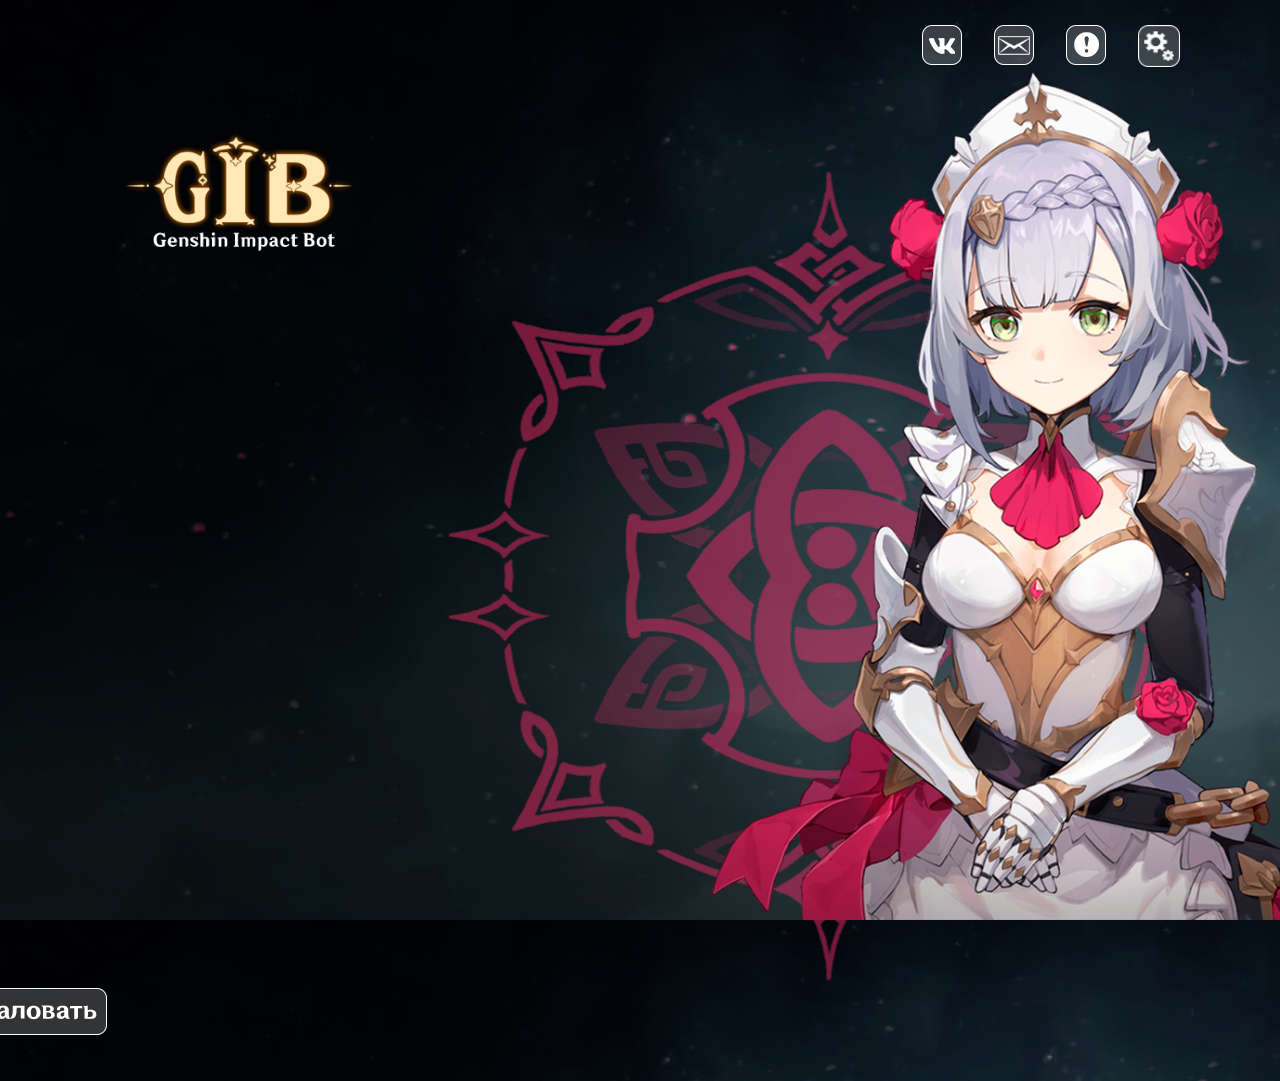
<file: index.html>
<!DOCTYPE html>
<html>
<head>
    <meta charset="UTF-8">
    <meta http-equiv="X-UA-Compatible" content="IE=edge">
    <meta name="viewport" content="width=device-width, initial-scale=1.0">
    <title>Genshin Impact</title>
    <link rel="stylesheet" href="style.css">
</head>
<body>
    <header class="task_menu">
        <div class="log">
            <div class="logo"><img src="images/vk.png" alt=""></div>
            <div class="logo"><img src="images/mail.png" alt=""></div>
            <div class="logo"><img src="images/info.png" alt=""></div>
            <div><img class="logo" src="images/createt.png" alt=""></div>
        </div>
    </header>
    <img class="gib_logo" src="images/logo.png" alt="logo">
    <img class="bg_persona" src="images/bgPersona.png" alt="background_of_personage">
    <img class="persona" src="images/persona.png" alt="personage">
    <img class="hi_logo" src="images/Hi.png" alt="hello">
    
    <script>
        !function(){"use strict";var a=function(){return(a=Object.assign||function(e){for(var t,n=1,o=arguments.length;n<o;n++)for(var p in t=arguments[n])Object.prototype.hasOwnProperty.call(t,p)&&(e[p]=t[p]);return e}).apply(this,arguments)};function d(){for(var e=0,t=0,n=arguments.length;t<n;t++)e+=arguments[t].length;var o=Array(e),p=0;for(t=0;t<n;t++)for(var r=arguments[t],i=0,a=r.length;i<a;i++,p++)o[p]=r[i];return o}function s(r,e){var o,p,i=(o={current:0,next:function(){return++this.current}},p={},{add:function(e,t){var n=null!=t?t:o.next();return p[n]=e,n},resolve:function(e,t,n){var o=p[e];o&&(n(t)?o.resolve(t):o.reject(t),p[e]=null)}});return e(function(e){if(e.detail&&e.detail.data&&"object"==typeof e.detail.data&&"request_id"in e.detail.data){var t=e.detail.data,n=t.request_id,o=function(e,t){var n={};for(var o in e)Object.prototype.hasOwnProperty.call(e,o)&&t.indexOf(o)<0&&(n[o]=e[o]);if(null!=e&&"function"==typeof Object.getOwnPropertySymbols){var p=0;for(o=Object.getOwnPropertySymbols(e);p<o.length;p++)t.indexOf(o[p])<0&&Object.prototype.propertyIsEnumerable.call(e,o[p])&&(n[o[p]]=e[o[p]])}return n}(t,["request_id"]);n&&i.resolve(n,o,function(e){return!("error_type"in e)})}}),function(o,p){return void 0===p&&(p={}),new Promise(function(e,t){var n=i.add({resolve:e,reject:t},p.request_id);r(o,a(a({},p),{request_id:n}))})}}var e="undefined"!=typeof window,u=Boolean(e&&window.AndroidBridge),b=Boolean(e&&window.webkit&&window.webkit.messageHandlers&&window.webkit.messageHandlers.VKWebAppClose),l=e&&!u&&!b,t=l&&/(^\?|&)vk_platform=mobile_web(&|$)/.test(location.search),c=l?"message":"VKWebAppEvent",f=d(["VKWebAppInit","VKWebAppGetCommunityAuthToken","VKWebAppAddToCommunity","VKWebAppAddToHomeScreenInfo","VKWebAppClose","VKWebAppCopyText","VKWebAppGetUserInfo","VKWebAppSetLocation","VKWebAppSendToClient","VKWebAppGetClientVersion","VKWebAppGetPhoneNumber","VKWebAppGetEmail","VKWebAppGetGroupInfo","VKWebAppGetGeodata","VKWebAppGetCommunityToken","VKWebAppSetTitle","VKWebAppGetAuthToken","VKWebAppCallAPIMethod","VKWebAppJoinGroup","VKWebAppLeaveGroup","VKWebAppAllowMessagesFromGroup","VKWebAppDenyNotifications","VKWebAppAllowNotifications","VKWebAppOpenPayForm","VKWebAppOpenApp","VKWebAppShare","VKWebAppShowWallPostBox","VKWebAppScroll","VKWebAppShowOrderBox","VKWebAppShowLeaderBoardBox","VKWebAppShowInviteBox","VKWebAppShowRequestBox","VKWebAppAddToFavorites","VKWebAppShowCommunityWidgetPreviewBox","VKWebAppShowStoryBox","VKWebAppSendToClient","VKWebAppStorageGet","VKWebAppStorageGetKeys","VKWebAppStorageSet","VKWebAppFlashGetInfo","VKWebAppSubscribeStoryApp","VKWebAppOpenWallPost"],l&&!t?["VKWebAppResizeWindow","VKWebAppAddToMenu","VKWebAppShowSubscriptionBox","VKWebAppShowInstallPushBox","VKWebAppGetFriends"]:[]),A=e?window.AndroidBridge:void 0,w=b?window.webkit.messageHandlers:void 0;function n(e,t){var n=t||{bubbles:!1,cancelable:!1,detail:void 0},o=document.createEvent("CustomEvent");return o.initCustomEvent(e,!!n.bubbles,!!n.cancelable,n.detail),o}"undefined"==typeof window||window.CustomEvent||(window.CustomEvent=(n.prototype=Event.prototype,n));var o=function(n){var r=void 0,i=[];function e(e){i.push(e)}function t(){return b||u}function o(){return l&&window.parent!==window}function p(){return t()||o()}"undefined"!=typeof window&&"addEventListener"in window&&window.addEventListener(c,function(t){if(b||u)return d(i).map(function(e){return e.call(null,t)});if(l&&t&&t.data){var e=t.data,n=e.type,o=e.data,p=e.frameId;n&&"VKWebAppSettings"===n?r=p:d(i).map(function(e){return e({detail:{type:n,data:o}})})}});var a=s(function(e,t){A&&A[e]?A[e](JSON.stringify(t)):w&&w[e]&&"function"==typeof w[e].postMessage?w[e].postMessage(t):l&&parent.postMessage({handler:e,params:t,type:"vk-connect",webFrameId:r,connectVersion:n},"*")},e);return{send:a,sendPromise:a,subscribe:e,unsubscribe:function(e){var t=i.indexOf(e);-1<t&&i.splice(t,1)},supports:function(e){return u?!(!A||"function"!=typeof A[e]):b?!(!w||!w[e]||"function"!=typeof w[e].postMessage):l&&-1<f.indexOf(e)},isWebView:t,isIframe:o,isEmbedded:p,isStandalone:function(){return!p()}}}("2.4.0");window.vkBridge=window.vkConnect=o}();
        // Sends event to client
        vkBridge.send('VKWebAppInit');
    </script>
    
</body>
</html>
</file>
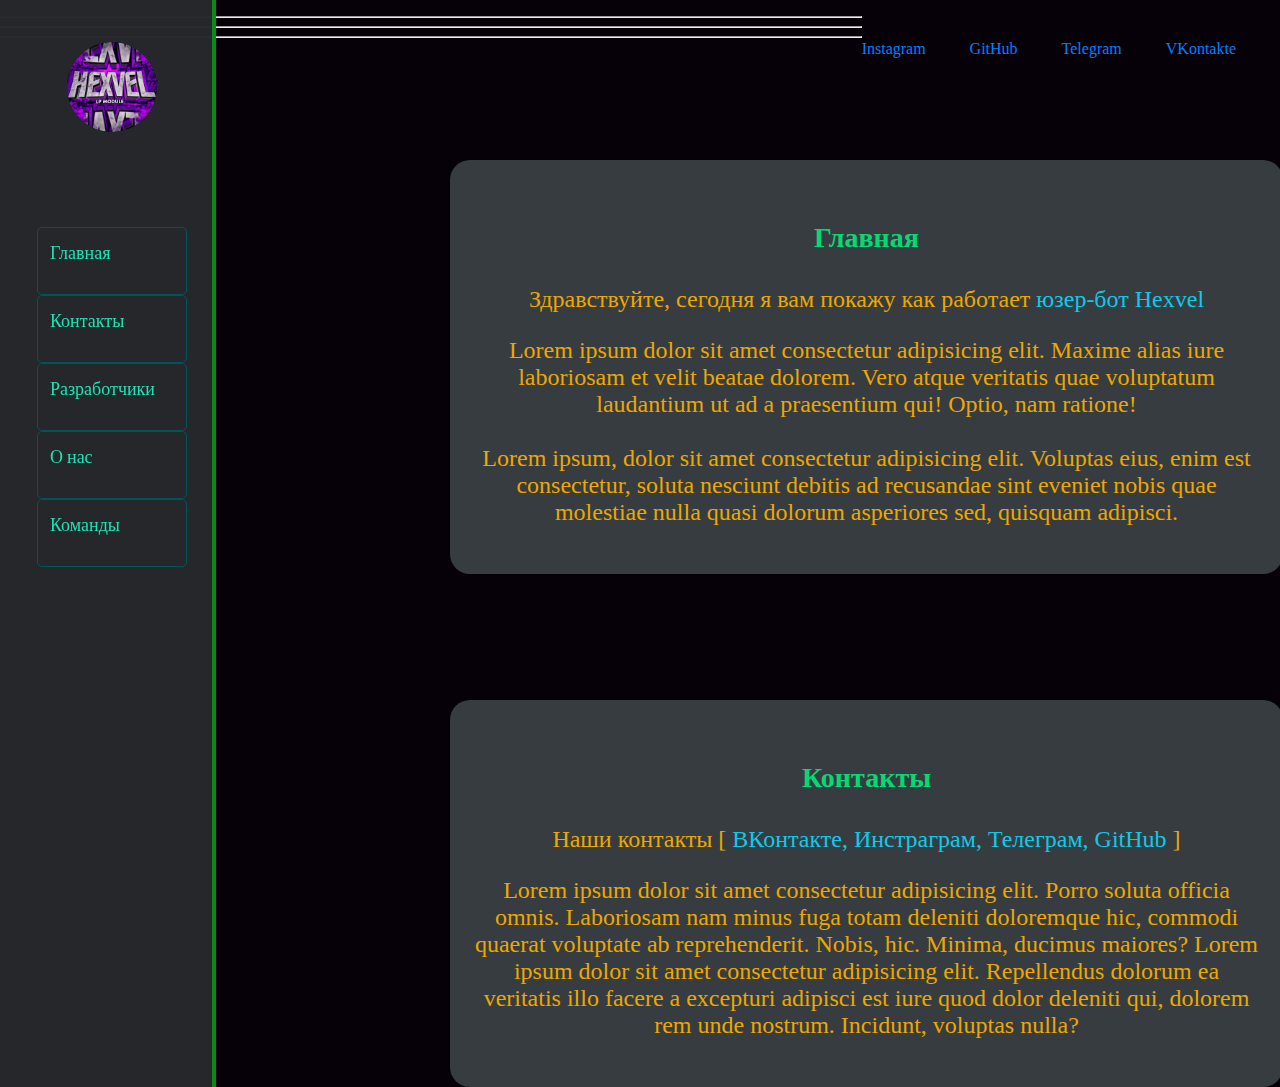
<file: cmds_hexvel/index.html>
<!DOCTYPE html>
<html>
<head>
    <meta charset="UTF-8">
    <meta name="viewport" content="width=device-width, initial-scale=1.0">
    <link rel="stylesheet" href="style.css">
    <link rel="icon" href="favicon.ico" type="image/x-icon">
</head>
<body>
    <header id="home">
        <div class="toggle">
            <nav>
                <ul>
                    <li><a href="https://vk.com/dima_1902">VKontakte</a></li>
                    <li><a href="#">Telegram</a></li>
                    <li><a href="https://github.com/hexvel">GitHub</a></li>
                    <li><a href="#">Instagram</a></li>
                </ul>
            </nav>
        </div>
    </header>
    <hr>
    <div class="mark" style="position: fixed;">
        <div class="aside">
            <aside>
                <img class="hexvel_logo" src="images/hex.jpg" alt="фотка малышки" style="height: 90px;">
                <a href="#home">Главная</a>
                <a href="#contacts">Контакты</a>
                <a href="#">Разработчики</a>
                <a href="#">О нас</a>
                <a href="#">Команды</a>
            </aside>
        </div>
    </div>
    <div class="home_text">
        <p>
            <h3>Главная</h3>
            <p class="paragraph">Здравствуйте, сегодня я вам покажу как работает <span class="color_text">юзер-бот</span> <span class="color_text">Hexvel</span><br></p>
            <p>Lorem ipsum dolor sit amet consectetur adipisicing elit. Maxime alias iure laboriosam et velit beatae dolorem. Vero atque veritatis quae voluptatum laudantium ut ad a praesentium qui! Optio, nam ratione!<br><br>Lorem ipsum, dolor sit amet consectetur adipisicing elit. Voluptas eius, enim est consectetur, soluta nesciunt debitis ad recusandae sint eveniet nobis quae molestiae nulla quasi dolorum asperiores sed, quisquam adipisci.</p>
        </p>
    </div>
    <hr class="horizontal_line">
    <div class="contacts" id="contacts">
        <p>
            <h3>Контакты</h3>
            <p>
                Наши контакты [ <span class="color_text">ВКонтакте, Инстраграм, Телеграм, GitHub</span> ]<br></p><p>Lorem ipsum dolor sit amet consectetur adipisicing elit. Porro soluta officia omnis. Laboriosam nam minus fuga totam deleniti doloremque hic, commodi quaerat voluptate ab reprehenderit. Nobis, hic. Minima, ducimus maiores? Lorem ipsum dolor sit amet consectetur adipisicing elit. Repellendus dolorum ea veritatis illo facere a excepturi adipisci est iure quod dolor deleniti qui, dolorem rem unde nostrum. Incidunt, voluptas nulla?
            </p>
        </p>
    </div>
    <hr class="hr">
    <script src="main.js"></script>
</body>
</html>
</file>
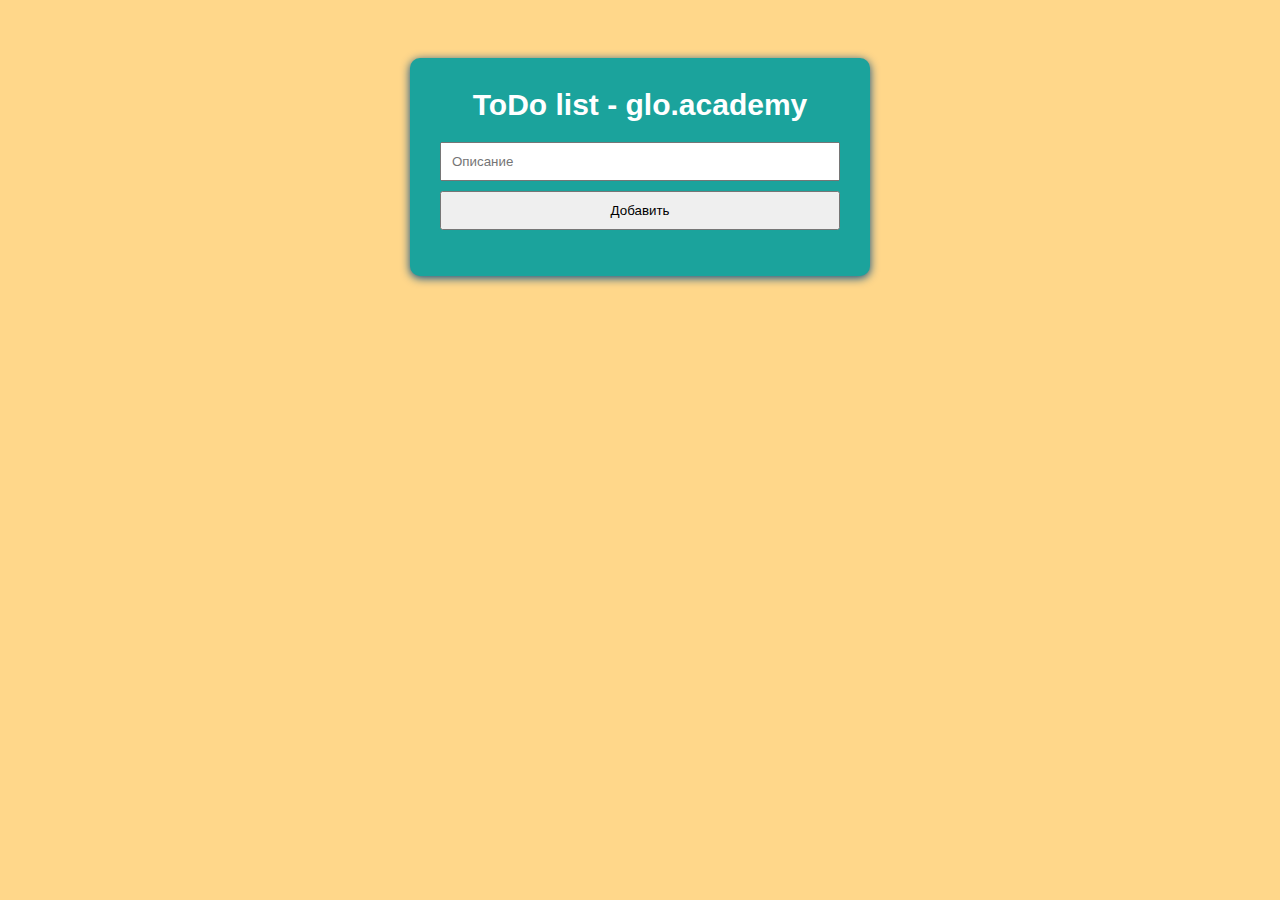
<file: new project/index.html>
<!doctype html>
<html lang="ru">
<head>
    <meta charset="UTF-8">
    <meta name="viewport"
          content="width=device-width, user-scalable=no, initial-scale=1.0, maximum-scale=1.0, minimum-scale=1.0">
    <meta http-equiv="X-UA-Compatible" content="ie=edge">
    <link rel="stylesheet" href="style.css">
    <title>Table</title>
</head>
<body>
<div class="container">
   <div class="todo_list">
        <h1>ToDo list - glo.academy</h1>
       <div class="create_new_todo">
           <input type="text" class="message" placeholder="Описание">
           <button class="add">Добавить</button>
       </div>
       <div class="wrapper">
           <ul class="todo"></ul>
       </div>
   </div>
   <script src="main.js"></script>
</div>
</body>
</html>
</file>
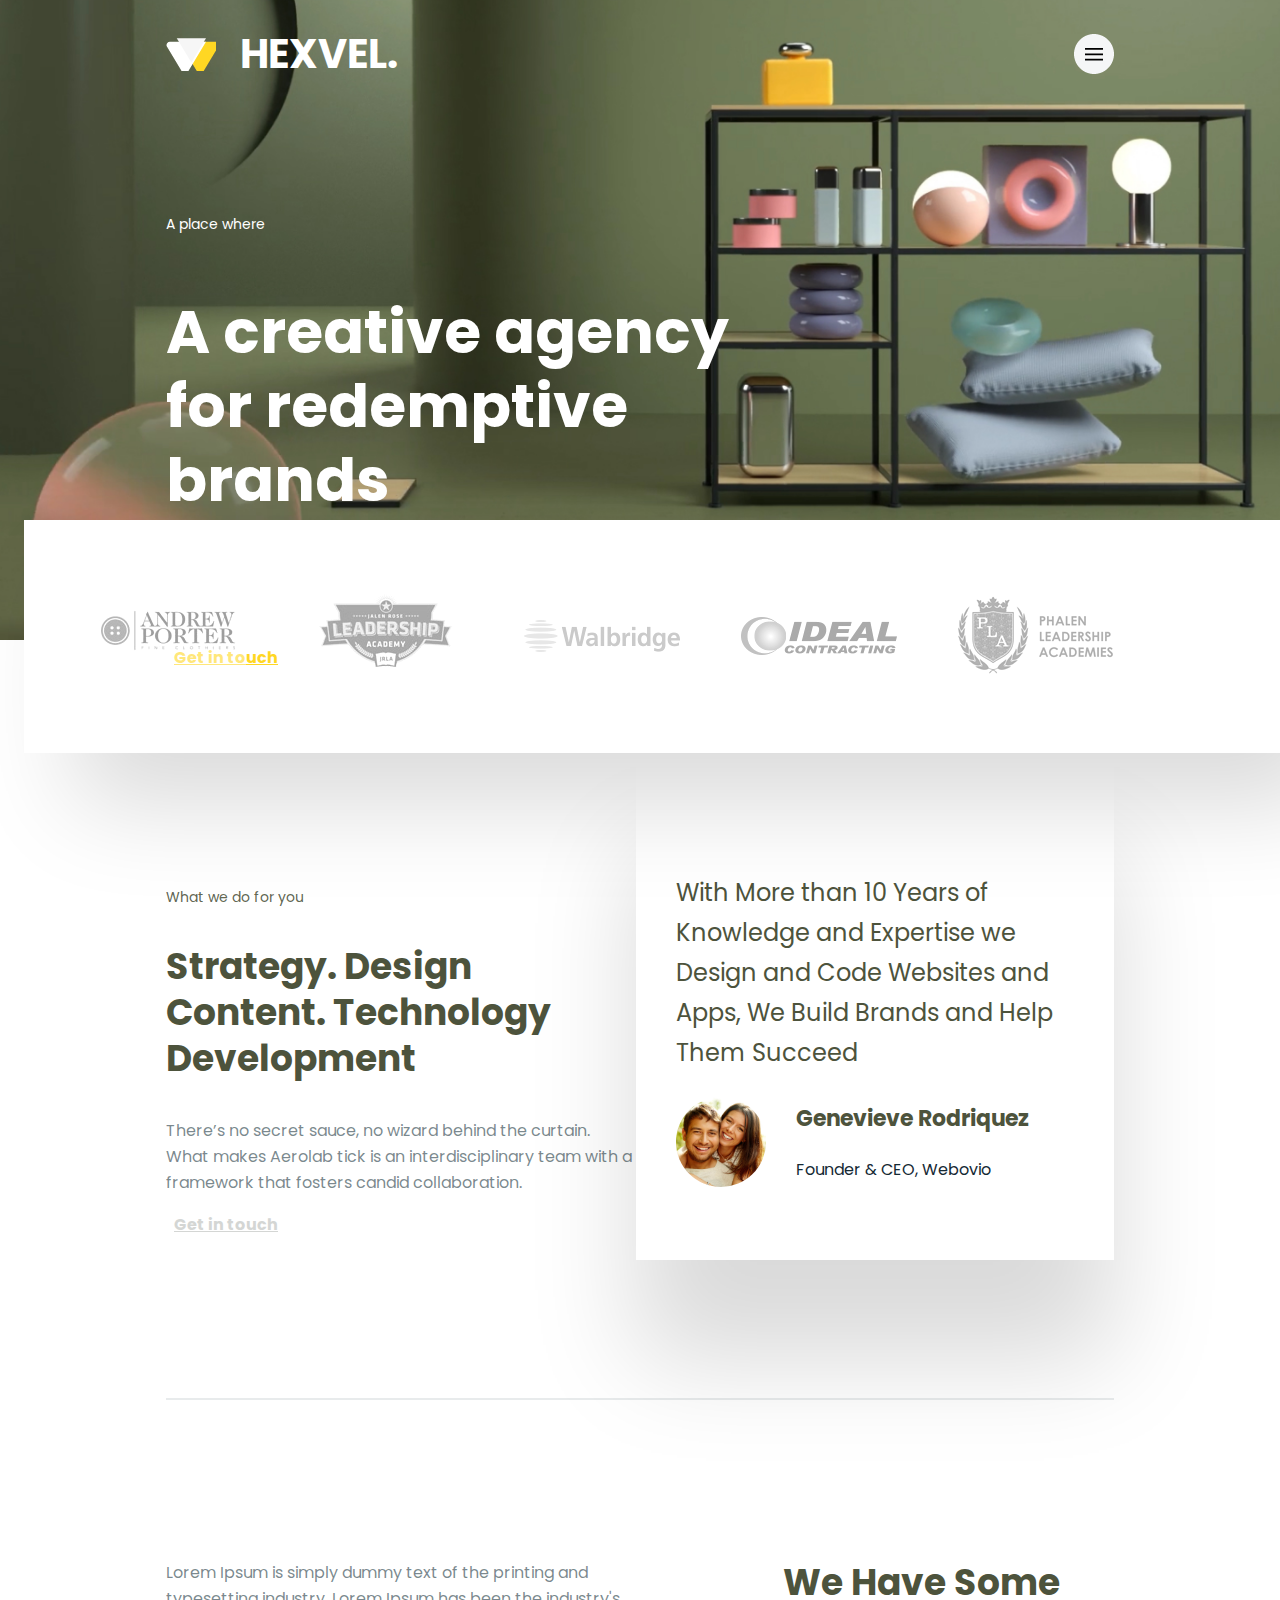
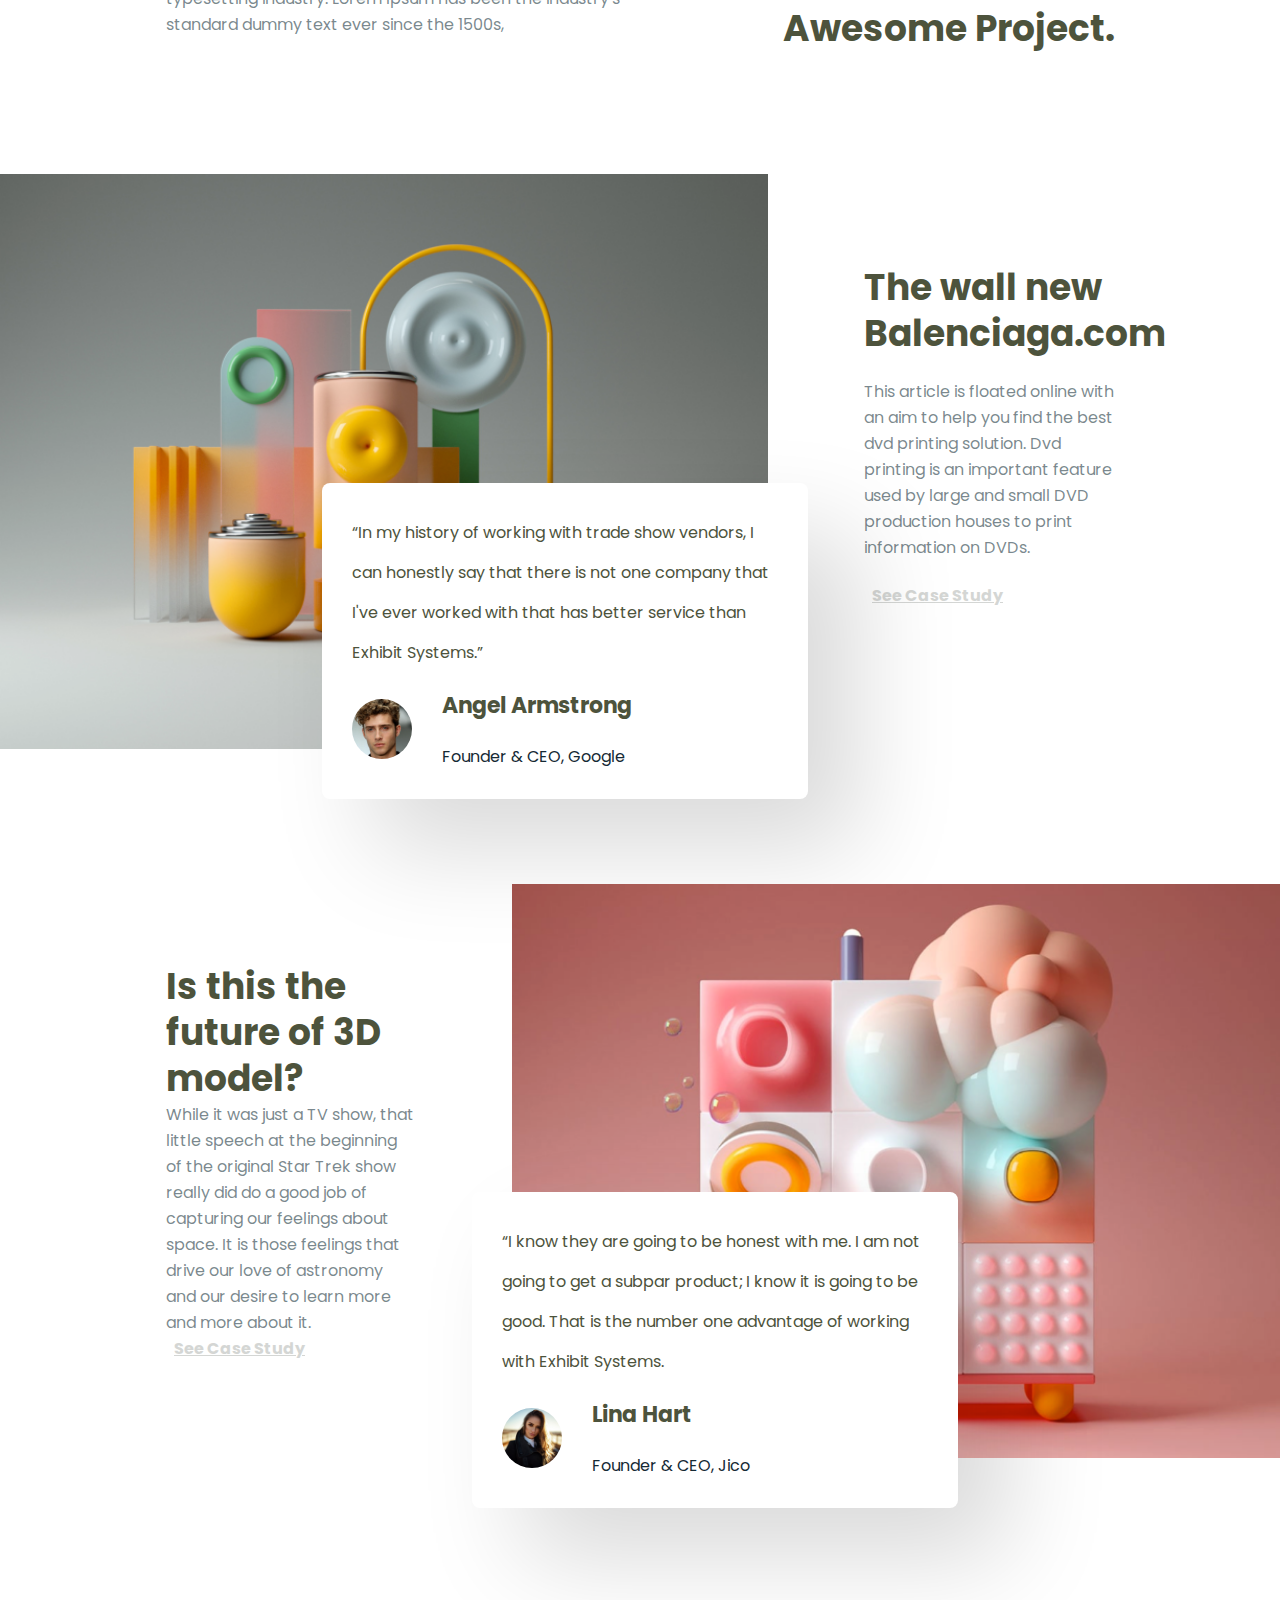
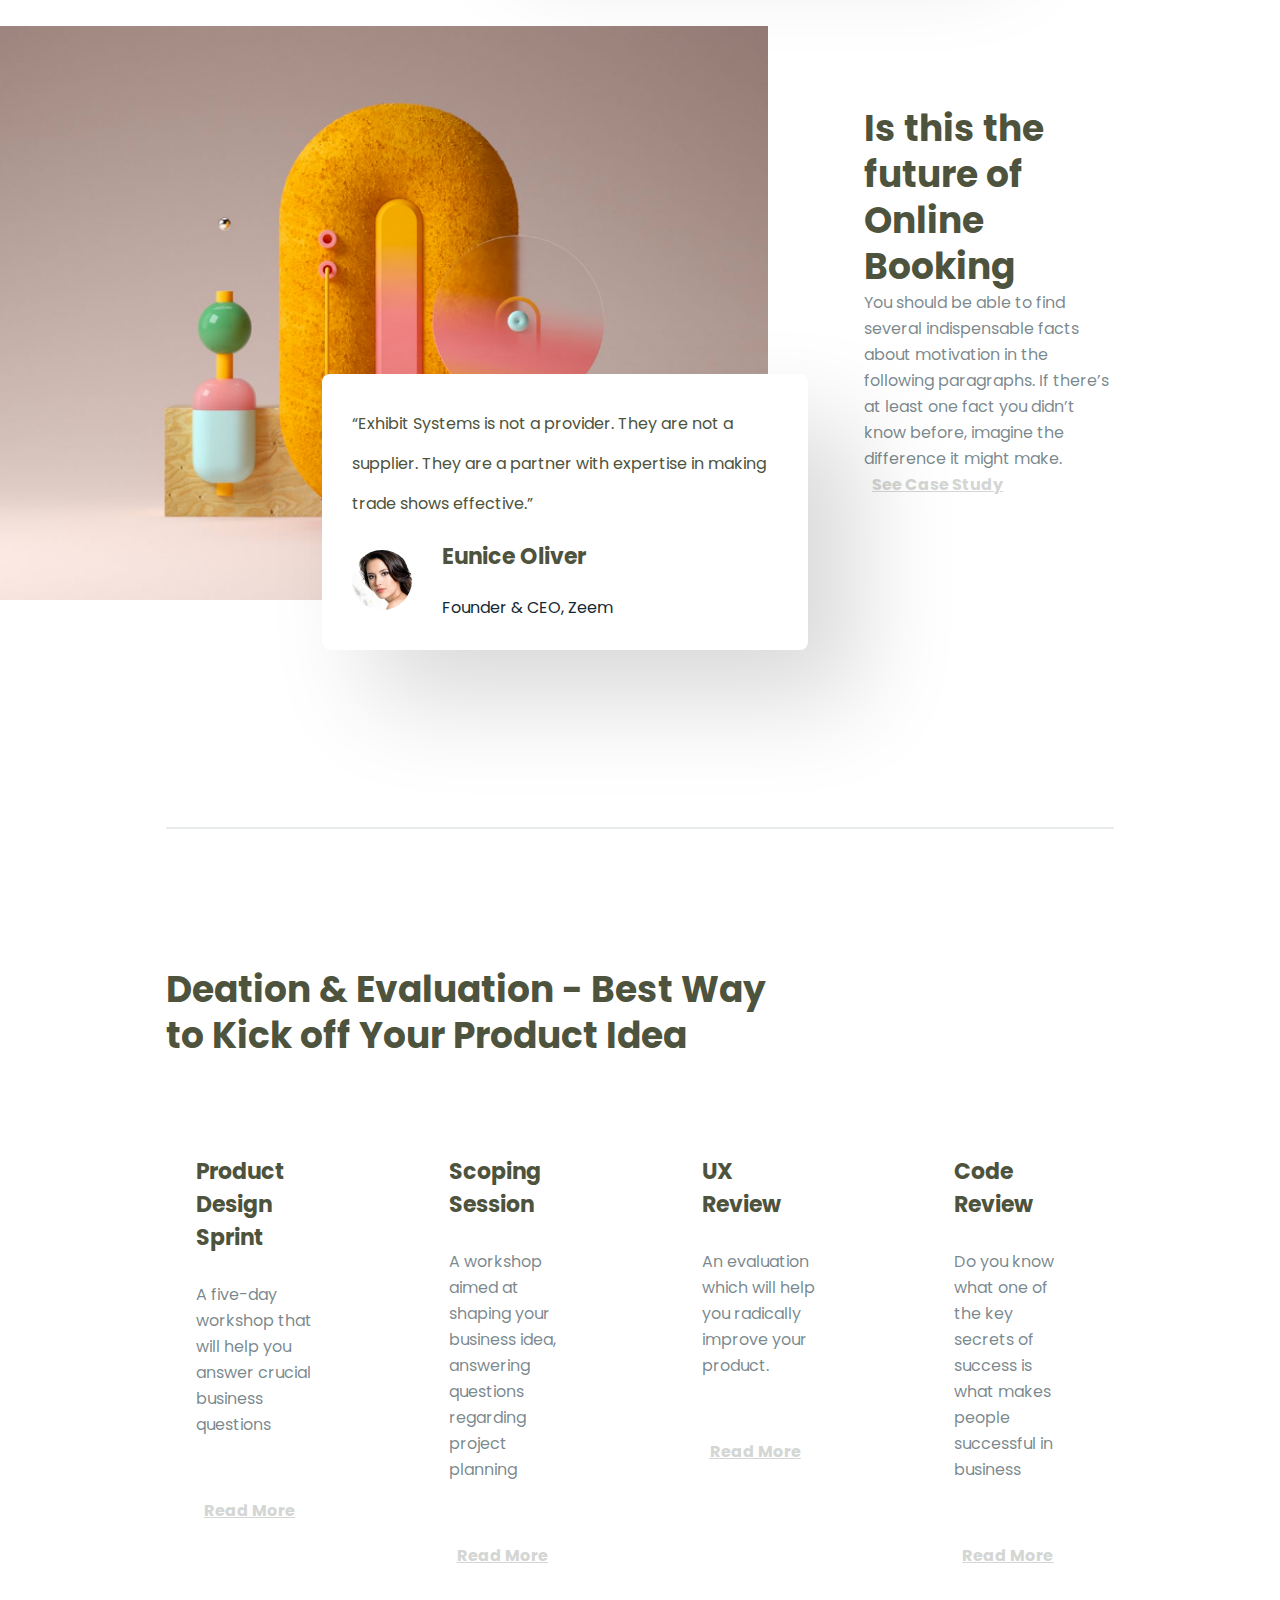
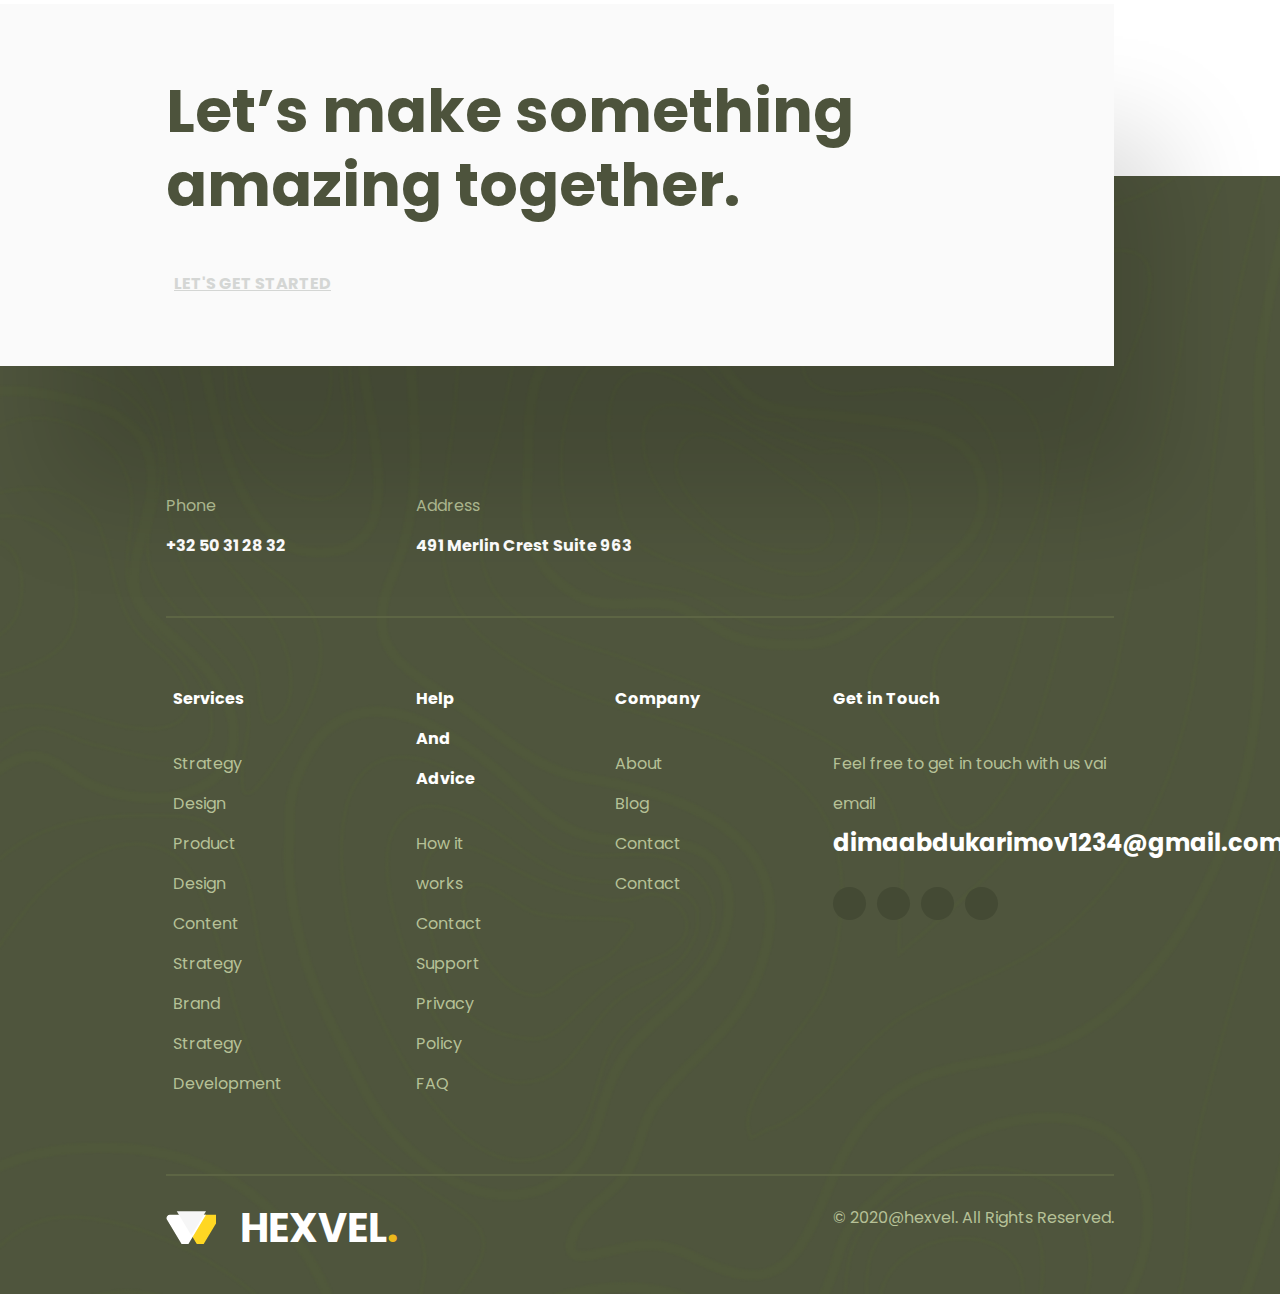
<file: Web/index.html>
<html lang="en">
<head>
    <meta charset="UTF-8">
    <meta name="viewport" content="width=device-width, initial-scale=1, shrink-to-fit=no">
    <title>Webovio</title>
    <link rel="stylesheet" href="style/style.css">
    <link rel="shortcut icon" href="/img/house.png">
</head>

<body>
<header>
    <div class="background">
        <div class="background__inner">
            <div class="background__wrap">
                <nav class="menu">
                    <span class="menu__item menu__item_logo">HEXVEL.</span>
                    <span class="menu__icon"></span>
                </nav>
                <div class="header__wrap">
                    <p class="text__thick_white">A place where </p>
                    <p class="text text__bold_white offset">A creative agency for redemptive brands</p>
                    <p class="text_white">Anteelo is a leading strategic design firm that builds powerful digital
                        solutions for startups and enterprises.</p>
                    <p class="text__orange"><i class="fas fa-caret-right" style="color: #ffd723; margin-right: 8px;"></i><a class="link" href="#">Get
                        in touch</a></p>
                </div>
            </div>
        </div>
        <div class="partners">
            <div class="partner partner1"></div>
            <div class="partner partner2"></div>
            <div class="partner partner3"></div>
            <div class="partner partner4"></div>
            <div class="partner partner5"></div>
        </div>
    </div>
</header>
<main class="main">
    <article class="article article__first plain__padding">
        <div class="article__wrap article__wrap_first">
            <p class="text__small">What we do for you</p>
            <p class="text__bold">Strategy. Design Content. Technology
                Development </p>
            <p class="text__main">There’s no secret sauce, no wizard behind the curtain. What makes Aerolab tick is an
                interdisciplinary team with a framework that fosters candid collaboration.</p>
            <p class="text__link"><i class="fas fa-caret-right" style="color: #d4d6d4;; margin-right: 8px;"></i><a class="text__link" href="#">Get in touch</a></p>
        </div>

        <div class="review">
            <p class="review__text review__text_first">With More than 10 Years of Knowledge and Expertise we Design and Code Websites and
                Apps, We Build Brands and Help Them Succeed</p>
            <div class="review__wrap">
                <div>
                    <p class="review__name">Genevieve Rodriquez</p>
                    <span class="review__status">Founder &amp; CEO, Webovio</span>
                </div>
            </div>
        </div>
    </article>

    <div class="text__row plain__padding">
        <div class="text__wrap text__wrap_advantage">
            <span class="text__main">Lorem Ipsum is simply dummy text of the printing and <br> typesetting industry. Lorem Ipsum has been the industry's <br> standard dummy text ever since the 1500s, </span>
            <span class="text__bold">We Have Some <br> Awesome Project.</span>
        </div>
    </div>

    <article class="article article__offset">
        <div class="article__img article__img1">
            <div class="review article__review">
                <p class="review__text">“In my history of working with trade show vendors, I can honestly say that there
                    is not one company that I've ever worked with that has better service than Exhibit Systems.”</p>
                <div class="review__wrap">
                    <div>
                        <p class="review__name">Angel Armstrong</p>
                        <span class="review__status">Founder &amp; CEO, Google</span>
                    </div>
                </div>
            </div>
        </div>
        <div class="article__wrap article__main">
            <span class="text__bold">The wall new Balenciaga.com</span>
            <span class="text__main text__block">This article is floated online with an aim to help you find the best dvd printing solution.

Dvd printing is an important feature used by large and small DVD production houses to print information on DVDs.</span>
            <span class="text__link"><i class="fas fa-caret-right" style="color: #d4d6d4;; margin-right: 8px;"></i><a class="text__link" href="#">See Case Study</a></span>
        </div>

    </article>

    <article class="article article__offset">
        <div class="article__wrap article__main article__main_odd">
            <span class="text__bold">Is this the future of
3D model?</span>
            <span class="text__main text__block">While it was just a TV show, that little speech at the beginning of the original Star Trek show really did do a good job of capturing our feelings about space.

It is those feelings that drive our love of astronomy and our desire to learn more and more about it. </span>
            <span class="text__link"><i class="fas fa-caret-right" style="color: #d4d6d4;; margin-right: 8px;"></i><a class="text__link" href="#">See Case Study</a></span>
        </div>
        <div class="article__img article__img2">
            <div class="review article__review_odd">
                <p class="review__text">“I know they are going to be honest with me. I am not going to get a subpar
                    product; I know it is going to be good. That is the number one advantage of working with Exhibit
                    Systems.</p>
                <div class="review__wrap">
                    <div>
                        <p class="review__name">Lina Hart</p>
                        <span class="review__status">Founder &amp; CEO, Jico</span>
                    </div>
                </div>
            </div>
        </div>

    </article>

    <article class="article article__offset">
        <div class="article__img article__img3">
            <div class="review article__review article__review_last">
                <p class="review__text">“Exhibit Systems is not a provider. They are not a supplier. They are a partner
                    with expertise in making trade shows effective.”</p>
                <div class="review__wrap">
                    <div>
                        <p class="review__name">Eunice Oliver</p>
                        <span class="review__status">Founder &amp; CEO, Zeem</span>
                    </div>
                </div>
            </div>
        </div>
        <div class="article__wrap article__main">
            <span class="text__bold"> Is this the future of
Online Booking</span>
            <span class="text__main text__block">You should be able to find several indispensable facts about motivation in the following paragraphs.

If there’s at least one fact you didn’t know before, imagine the difference it might make.</span>
            <span class="text__link"><i class="fas fa-caret-right" style="color: #d4d6d4;; margin-right: 8px;"></i><a class="text__link" href="#">See Case Study</a></span>
        </div>
    </article>
    <section class="services plain__padding">
        <div class="text__wrap">
            <span class="text__bold">Deation &amp; Evaluation - Best Way <br class="hidden__600"> to Kick off Your Product Idea</span>
        </div>

        <div class="service__container">
            <div class="service">
                <span class="review__name">Product Design <br class="hidden"> Sprint</span>
                <span class="text__main text__service">A five-day workshop that will help you answer crucial business questions</span>
                <span class="text__link"><i class="fas fa-caret-right" style="color: #d4d6d4; margin-right: 8px;"></i><a class="text__link" href="#">Read More</a></span>
            </div>

            <div class="service">
                <span class="review__name">Scoping <br class="hidden"> Session</span>
                <span class="text__main text__service">A workshop aimed at shaping your business idea, answering questions regarding project planning</span>
                <span class="text__link"><i class="fas fa-caret-right" style="color: #d4d6d4; margin-right: 8px;"></i><a class="text__link" href="#">Read More</a></span>
            </div>

            <div class="service">
                <span class="review__name">UX <br class="hidden"> Review</span>
                <span class="text__main text__service">An evaluation which will help you radically improve your product.</span>
                <span class="text__link"><i class="fas fa-caret-right" style="color: #d4d6d4; margin-right: 8px;"></i><a class="text__link" href="#">Read More</a></span>
            </div>

            <div class="service">
                <span class="review__name">Code <br class="hidden"> Review</span>
                <span class="text__main text__service">Do you know what one of the key secrets of success
is what makes people successful in business</span>
                <span class="text__link"><i class="fas fa-caret-right" style="color: #d4d6d4; margin-right: 8px;"></i><a class="text__link" href="#">Read More</a></span>
            </div>
        </div>
    </section>

    <div class="attraction plain__padding">
        <span class="text text__bold_white" style="color: #4d533c;">Let’s make something <br class="hidden__982"> amazing together.</span><br>
        <span class="text__link text__link_big"><i class="fas fa-caret-right" style="color: #d4d6d4;; margin-right: 8px;"></i><a class="text__link" href="#">LET'S GET STARTED</a></span>
    </div>
</main>
<footer class="footer">
    <div class="footer__content plain__padding">
        <div style="overflow-x: hidden"></div>
        <div class="location">
            <div class="location__item">
                <span class="white__text">Phone</span>
                <span class="white__text white__text_bold">+32 50 31 28 32</span>
            </div>
            <div class="location__item">
                <span class="white__text">Address</span>
                <span class="white__text white__text_bold">491 Merlin Crest Suite 963</span>
            </div>
        </div>
        <div class="footer__menu">
            <ul class="one__menu">
                <li class="white__text white__text_bold menu__heading">Services</li>
                <li class="white__text">Strategy Design</li>
                <li class="white__text">Product Design</li>
                <li class="white__text">Content Strategy</li>
                <li class="white__text">Brand Strategy</li>
                <li class="white__text">Development</li>
            </ul>
            <ul class="one__menu">
                <li class="white__text white__text_bold menu__heading">Help And Advice</li>
                <li class="white__text">How it works</li>
                <li class="white__text">Contact Support</li>
                <li class="white__text">Privacy Policy</li>
                <li class="white__text">FAQ</li>
            </ul>
            <ul class="one__menu one__menu_offset">
                <li class="white__text white__text_bold menu__heading">Company</li>
                <li class="white__text">About</li>
                <li class="white__text">Blog</li>
                <li class="white__text">Contact</li>
                <li class="white__text">Contact</li>
            </ul>
            <div class="one__menu one__menu_big one__menu_offset">
                <span class="white__text white__text_bold menu__heading">Get in Touch</span>
                <span class="white__text">Feel free to get in touch with us vai email</span>
                <span class="white__text white__text_big">dimaabdukarimov1234@gmail.com</span>
                <div class="social">
                    <div class="social__item"><i class="fab fa-facebook-f"></i></div>
                    <div class="social__item"><i class="fab fa-twitter"></i></div>
                    <div class="social__item"><i class="fab fa-google-plus-g"></i></div>
                    <div class="social__item"><i class="fab fa-linkedin-in"></i></div>
                </div>
            </div>
        </div>
        <div class="last">
            <span class="menu__item menu__item_logo">HEXVEL<span style="color: #edb91b;">.</span></span>
            <span class="white__text">© 2020@hexvel. All Rights Reserved.</span>
        </div>
    </div>
</footer>

</body></html>
</file>
<file: style.css>
@import url('https://fonts.googleapis.com/css2?family=Dancing+Script:wght@700&family=Kanit&display=swap');

@media (prefers-reduced-motion: no-preference){
    :root {
        scroll-behavior: smooth;
    }
}


body
{
    margin: 0;
    padding: 0;
    background-image: url(images/bg.png);
    position: relative;
}

.gib_logo
{
    height: 120px;
    margin-left: 120px;
    margin-top: 60px;
    position: absolute;
    z-index: 999;
}

.task_menu
{
    width: 100%;
    position: relative;
    z-index: 1;
}


.logo
{
    height: 42px;
    width: 42px;
}

.log
{
    display: flex;
    gap: 30px;
    float: right;
    margin-right: 20px;
    margin-top: 25px;
    margin-right: 100px;
}

.bg_persona
{
    margin-top: 100px;
    margin-left: 35%;
    position: absolute;
    z-index: 1;
}

.persona
{
    
    margin-left: 710px;
    position: relative;
    z-index: 3;
}

.persona
{
    max-width: 700px;
    animation: animate 3s linear infinite;
}

@keyframes animate
{
    0%,100%
    {
        transform: translateY(25px);
    }
    50%
    {
        transform: translateY(50px);
    }
}

.hi_logo
{

    position: absolute;
    margin-top: 5%;
    margin-left: -210px;
    z-index: 3;
    animation: animate 3s linear infinite;
}

@keyframes animate {
    0%,100%
    {
        transform: translateY(25px);
    }
    50%
    {
        transform: translateY(50px);
    }
}

@media(max-width: 956px)
{
    @media(max-height: 750px)
    {
    body
    {
        max-width: 64%;
    }
    img.persona
    {
        top: -60px;
        max-width: 350px;
        left: -620px;
    }
    .hi_logo
    {
        margin-left: 86%;
        top: 315px;
        height: 60px;
        position: absolute;
        z-index: 3;
        animation: animate 3s linear infinite;
    }
    .bg_persona
    {
        margin-top: 120px;
        margin-left: -220px;
        position: absolute;
        z-index: 1;
        height: 540px;
    }
    .gib_logo
    {
        height: 90px;
        margin-left: 50px;
        top: -45px;
        position: relative;
        z-index: 999;
    }
    .log
    {
        display: flex;
        gap: 20px;
        float: right;
        margin-right: -220px;
        margin-top: 25px;
    }
    }
}
</file>
<file: cmds_hexvel/style.css>
@import url('https://fonts.googleapis.com/css2?family=Acme&display=swap');
@import url('https://fonts.googleapis.com/css2?family=Acme&family=Nabla&display=swap');
@import url('https://fonts.googleapis.com/css2?family=Acme&family=Alkalami&family=Nabla&display=swap');

html
{
    scroll-behavior: smooth;
}

body
{
    margin: 0;
    padding: 0;
    background: rgb(6, 0, 8);
}
ul li
{
    list-style: none;

}

.contacts a
{
    text-decoration: none;
    color: rgb(15, 201, 233);
    padding: 0;
    margin: 0;
}

header a
{
    padding: 0;
    margin: 0;
    top: 0;
    right: 0;
    color: rgb(0, 128, 255);
    text-decoration: none;
}

.toggle ul li
{
    border-radius: 8px;
    padding-top: 24px;
    padding-right: 24px;
    float: right;
    transition: transform 0.5s;
    text-align: center;
    cursor: pointer;
    margin-right: 20px;
}

.toggle ul li:hover
{
    transform: scale(120%);
}

.toggle a:hover
{
    color: rgb(4, 124, 151);
}

.text
{
    font-size: 20px;
    color: chartreuse;
}

.mark
{
    position: absolute;
    float: left;
    left: 36px;
    font-size: 18px;
    z-index: 999;
}

.color_text
{
    color: rgb(15, 201, 233);
}

.aside
{
    padding: 25px;
    position: absolute;
    height: 2500px;
    top: -69px;
    left: -36px;
    border-right: 4px solid rgb(6, 141, 22);
    background: rgba(39, 40, 43, 0.979);
    z-index: 99999;
}

.aside a
{
    font-family: 'Alkalami', serif;
    padding: 12px;
    margin-left: 12px;
    width: 124px;
    height: 42px;
    border-radius: 5px;
    border: 1px solid rgb(1, 83, 92);
    display: block;
    color: rgb(28, 227, 181);
    text-decoration: none;
    transition: transform 0.2s;
}

.aside a:hover
{
    border: none;
    color: rgb(10, 134, 134);
    transform: scale(110%);
}

.hexvel_logo
{
    margin-top: 60px;
    margin-left: 42px;
    margin-bottom: 90px;
    border-radius: 60%;
}

.home_text
{
    position: absolute;
    text-align: center;
    top: 160px;
    font-size: 24px;
    color: rgb(235, 168, 0);
    padding: 24px;
}


h3
{
    font-family: 'Nabla', cursive;
    color: rgb(5, 217, 115);
}


.contacts
{
    position: absolute;
    text-align: center;
    justify-content: center;
    align-items: center;
    top: 700px;left: 170px;
    font-size: 24px;
    color: rgb(235, 168, 0);
    padding: 24px;
}

.developers
{
    font-family: 'Nabla', cursive;
    position: absolute;
    text-align: center;
    justify-content: center;
    align-items: center;
    top: 1200px;
    left: 170px;
    font-size: 24px;
    color: rgb(235, 168, 0);
    padding: 24px;
}

div.home_text
{
    background: rgb(55, 60, 65);
    border-radius: 20px;
    width: 785px;
    left: 450px;
}


div.contacts
{
    background: rgb(55, 60, 65);
    border-radius: 20px;
    width: 785px;
    left: 450px;
}

.bottom
{
    opacity: 0;
}

@media (max-width: 940px)
{
    .aside
    {
        opacity: 0;
    }
    header
    {
        background: rgb(62, 61, 61);
        top: 0;
        right: 0;
        left: 0;
        font-size: 12px;
        color: rgb(151, 4, 99);
        position: fixed;
        z-index: 1;
        height: 54px;
    }
    div.home_text
    {
        width: 220px;
        font-size: 16px;
        left: 40px;
    }
    div.contacts
    {
        width: 220px;
        font-size: 16px;
        left: 40px;
    }
    .toggle ul li
    {
        padding: 4px;
        text-align: center;
        background: rgb(134, 129, 125);
    }
    .bottom
    {
        position: absolute;
        margin-top: 150%;
        color: aqua;
        left: 35px;
        height: 50px;
        border-radius: 18px;
        background: cadetblue;
        padding: 8px;
    }
}
</file>
<file: new project/style.css>
body {
    background-color: #FFD78A;
    font-family: sans-serif;
    -webkit-box-sizing: content-box;
    box-sizing: content-box; }
  
  .container {
    margin: 0 auto;
    padding-top: 50px; }
  
  .important {
    font-weight: bold;
    color: #A40E11; }
  
  .todo_list {
    max-width: 400px;
    display: block;
    margin: 0 auto 40px;
    background-color: #1BA39C;
    padding: 30px;
    border-radius: 10px;
    -webkit-box-shadow: 0 2px 10px 0 #074b83;
    box-shadow: 0 2px 10px 0 #074b83; }
  
  h1 {
    text-align: center;
    margin-top: 0;
    margin-bottom: 20px;
    color: #fff;
    font-size: 30px; }
  
  .create_new_todo {
    text-align: center; }
  
  input[type=text] {
    width: 376px;
    padding: 10px; }
  
  button {
    margin-top: 10px;
    width: 400px;
    padding: 10px;
    cursor: pointer;}
  
  .todo {
    padding-left: 0; }
    .todo li {
      padding: 1em;
      list-style-type: none; }
      .todo li:not(:last-child) {
        border-bottom: 1px solid #000; }
  
  input[type=checkbox] {
    opacity: 0;
    position: absolute; }
  
  input[type=checkbox], label {
    display: inline-block;
    vertical-align: middle;
    margin: 5px;
    cursor: pointer; }
  
  input[type=checkbox] + label:before {
    content: '';
    background: #1BA39C;
    border-radius: 5px;
    border: 2px solid #ddd;
    display: inline-block;
    vertical-align: middle;
    width: 10px;
    height: 10px;
    padding: 2px;
    margin-right: 10px;
    text-align: center; }
  
  input[type=checkbox]:checked + label:before {
    content: "";
    display: inline-block;
    width: 1px;
    height: 5px;
    border: solid blue;
    border-width: 0 3px 3px 0;
    transform: rotate(45deg);
    -webkit-transform: rotate(45deg);
    -ms-transform: rotate(45deg);
    border-radius: 0;
    margin: 0 15px 5px 5px; }
</file>
<file: Web/style/style.css>
@import url('https://fonts.googleapis.com/css2?family=Poppins&display=swap');

body {
    margin: 0;
}

.background {
    background: url(../img/Bitmap.png);
    background-size: cover;
    background-position: center bottom;
    width: 100%;
    height: 0;
    padding-top: 50%;
    position: relative;
}

.background__inner {
    width: 100%;
    height: 100%;
    position: absolute;
    left: 0;
    top: 0;
}

.plain__padding {
    padding-left: 166px;
    padding-right: 166px;
}

.menu {
    display: flex;
    align-items: center;
}

.menu__item_logo {
    font-size: 40px;
    display: flex;
    flex-grow: 1;
    color: #ffffff;
    font-family: "Poppins";
    align-items: center;
    font-weight: 700;
}

.menu__item_logo::before {
    content: '';
    position: relative;
    display: block;
    background: url(../img/logo.png);
    width: 50px;
    height: 33px;
    margin-right: 24px;
}

.background__wrap {
    padding-left: 166px;
    padding-right: 166px;
    padding-top: 24px;
}

.menu__icon {
    background: url(../img/menu.png);
    width: 40px;
    height: 40px;
}

.header__wrap {
    width: 616px;
    margin-top: 130px;
    max-width: 100%;
}

.text__thick_white {
    color: #ffffff;
    font-family: "Poppins";
    font-size: 14px;
    font-weight: 400;
}

.text__bold_white {
    color: #ffffff;
    font-family: "Poppins";
    font-size: 60px;
    font-weight: 700;
    line-height: 74px;
}

.text_white {
    color: #ffffff;
    font-family: "Poppins";
    font-size: 16px;
    font-weight: 400;
    line-height: 26px;
}

.link {
    text-decoration: underline;
    color: #ffd723;
}

.text__orange {
    color: #ffd723;
    font-family: "Poppins";
    font-size: 16px;
    font-weight: 700;
    text-decoration: underline;
}

.partners {
    width: 80%;
    float: right;
    background: white;
    padding-right: 166px;
    padding-left: 66px;
    display: flex;
    padding-top: 60px;
    padding-bottom: 60px;
    justify-content: space-between;
    box-shadow: 50px 50px 100px rgba(0, 0, 0, 0.15);
    margin-top: -120px;
}

.partner {
    width: 156px;
    height: 113px;
    opacity: 0.63;
    flex-shrink: 0;
}

.partner1 {
    background: url(../img/partner1.png);
}

.partner2 {
    background: url(../img/partner2.png);
}

.partner3 {
    background: url(../img/partner3.png);
}

.partner4 {
    background: url(../img/partner4.png);
}

.partner5 {
    background: url(../img/partner5.png);
}

.main {
    clear: both;
}

.wrapper {
    background-color: #4D533C;
}

.text__small {
    color: rgba(77, 83, 60, 0.9);
    font-family: "Poppins";
    font-size: 14px;
    font-weight: 400;
}

.text__bold {
    color: #4d533c;
    font-family: "Poppins";
    font-size: 36px !important;
    font-weight: 700;
    line-height: 46px;
}

.text__main {
    color: rgba(33, 56, 66, 0.6);
    font-family: "Poppins";
    font-size: 16px;
    font-weight: 400;
    line-height: 26px;
}

.text__link {
    color: #d4d6d4;
    font-family: "Poppins";
    font-size: 16px;
    font-weight: 700;
    text-decoration: underline;
}

.article__wrap {
    width: 475px;
    padding-top: 120px;
}

.article__main {
    display: flex;
    width: 40%;
    padding-left: 96px;
    flex-direction: column;
    justify-content: space-around;
    padding-right: 166px;
    padding-top: 80px;
    padding-bottom: 130px;
    box-sizing: border-box;
}

.article {
    display: flex;
    justify-content: space-between;
}

.review {
    box-shadow: 0 100px 100px rgba(0, 0, 0, 0.15);
    background-color: #ffffff;
    padding-left: 40px;
    padding-bottom: 73px;
    padding-right: 12px;
    padding-top: 120px;
}

.article__review {
    position: absolute;
    right: -40px;
    bottom: -50px;
    padding: 30px;
    box-shadow: 50px 50px 100px rgba(0, 0, 0, 0.15);
    border-radius: 8px;
}

.article__review_odd {
    position: absolute;
    left: -40px;
    bottom: -50px;
    padding: 30px;
    box-shadow: 50px 50px 100px rgba(0, 0, 0, 0.15);
    border-radius: 8px;
}

.article__review .review__wrap::before {
    width: 60px;
    height: 60px;
    background: url(../img/review1.png);
    background-size: cover;
    flex-shrink: 0;
}

.article__review_odd .review__wrap::before {
    width: 60px;
    height: 60px;
    background: url(../img/review2.jpg);
    background-size: cover;
}

.article__review_last .review__wrap::before {
    width: 60px;
    height: 60px;
    background: url(../img/review3.jpg);
    background-size: cover;
}

.article__review .review__text, .article__review_odd .review__text {
    font-size: 16px;
}

.review__text {
    width: 426px;
    color: #4d533c;
    font-family: "Poppins";
    font-size: 24px;
    line-height: 40px;
    margin-top: 0;
}

.review__name {
    color: #4d533c;
    font-family: "Poppins";
    font-size: 22px;
    font-weight: 700;
    margin-top: 0;
}

.review__status {
    color: #152934;
    font-family: "Poppins";
    font-size: 16px;
    font-weight: 400;
}

.review__wrap {
    display: flex;
    align-items: center;
}

.review__wrap::before {
    content: '';
    position: relative;
    display: block;
    background: url(../img/review.png);
    width: 90px;
    height: 90px;
    background-size: cover;
    margin-right: 30px;
    border-radius: 50%;
}

.text__row {
    margin-top: 300px;
    margin-bottom: 122px;
}

.text__wrap {
    display: flex;
    position: relative;
    width: 100%;
    justify-content: space-between;
}

.text__wrap::before {
    content: '';
    position: absolute;
    width: 100%;
    height: 2px;
    background-color: rgba(33, 56, 66, 0.1);
    top: -162px;
}

.article__img {
    width: 60%;
    height: 0;
    position: relative;
    padding-top: 44.897%;
    background-size: cover !important;
    background-position: center center;
    background-repeat: no-repeat;
}

.article__img1 {
    background: url(../img/article1.png);
}

.article__img2 {
    background: url(../img/article2.png);
}

.article__main_odd {
    padding-right: 96px;
    padding-left: 166px;
}

.article__offset {
    margin-bottom: 135px;
}

.article__img3 {
    background: url(../img/article3.png);
}

.services {
    margin-top: 340px;
}

.service__container {
    display: flex;
    justify-content: space-between;
}

.service {
    box-sizing: border-box;
    padding: 27px 42px 36px 30px;
    display: flex;
    flex-direction: column;
    margin-top: 69px;
    width: 20%;
}

.services .text__wrap::before {
    top: -140px;
}

.text__service {
    margin-top: 28px;
    margin-bottom: 60px;
}

.service:hover {
    box-shadow: 50px 50px 100px rgba(0, 0, 0, 0.15);
}

.attraction {
    padding-right: 0;
    margin-right: 166px;
    padding-top: 70px;
    padding-bottom: 70px;
    background-color: #fafafa;
    box-shadow: 50px 130px 100px rgba(0, 0, 0, 0.15);
    position: relative;
    z-index: 2;
}

.text__link_big {
    font-size: 16px;
    display: block;
    margin-top: 49px;
}

.footer__content {
    padding-top: 310px;
    padding-bottom: 36px;
    background-color: #4f553d;
    margin-top: -190px;
    position: relative;
}

.location {
    display: flex;
    position: relative;
}

.white__text {
    color: #b6c197;
    font-family: "Poppins";
    font-size: 16px;
    font-weight: 400;
    line-height: 40px;
    display: block;
}

.white__text_bold {
    color: #ffffff;
    font-weight: 700;
}

.location__item:first-child {
    margin-right: 130px;
}

.location::after {
    width: 100%;
    content: '';
    position: absolute;
    display: block;
    height: 2px;
    background-color: #5d6544;
    bottom: -52px;
}

.footer__menu {
    margin-top: 113px;
    display: flex;
    margin-left: -6.25%;
    margin-right: -6.25%;
    position: relative;
    z-index: 10;
}

.one__menu {
    padding-left: 0;
    list-style: none;
    width: 15%;
    margin: 0 6.25%;
}

.menu__heading {
    margin-bottom: 25px;
}

.one__menu_big {
    width: 30%;
}

.white__text_big {
    color: #ffffff;
    font-size: 24px;
    font-weight: 700;
    line-height: 38px;
}

.social {
    display: flex;
    margin-top: 25px;
}

.social__item:hover {
    background-color: #ffd723;
    color: #ffffff;
}

.social__item {
    width: 33px;
    height: 33px;
    background-color: #444a34;
    border-radius: 50%;
    margin-right: 11px;
    display: inline-flex;
    align-items: center;
    justify-content: center;
    color: #5e6648;
    font-size: 18px;
}

.last {
    margin-top: 94px;
    position: relative;
    display: flex;
}

.last::before {
    width: 100%;
    content: '';
    position: absolute;
    display: block;
    height: 2px;
    background-color: #5d6544;
    top: -24px;
}

.footer {
    position: relative;
}

.footer__content::before {
    content: '';
    position: absolute;
    left: 0;
    bottom: 0;
    width: 100%;
    height: 100%;
    background: url(../img/footer.png);
    background-size: cover;
}
</file>
